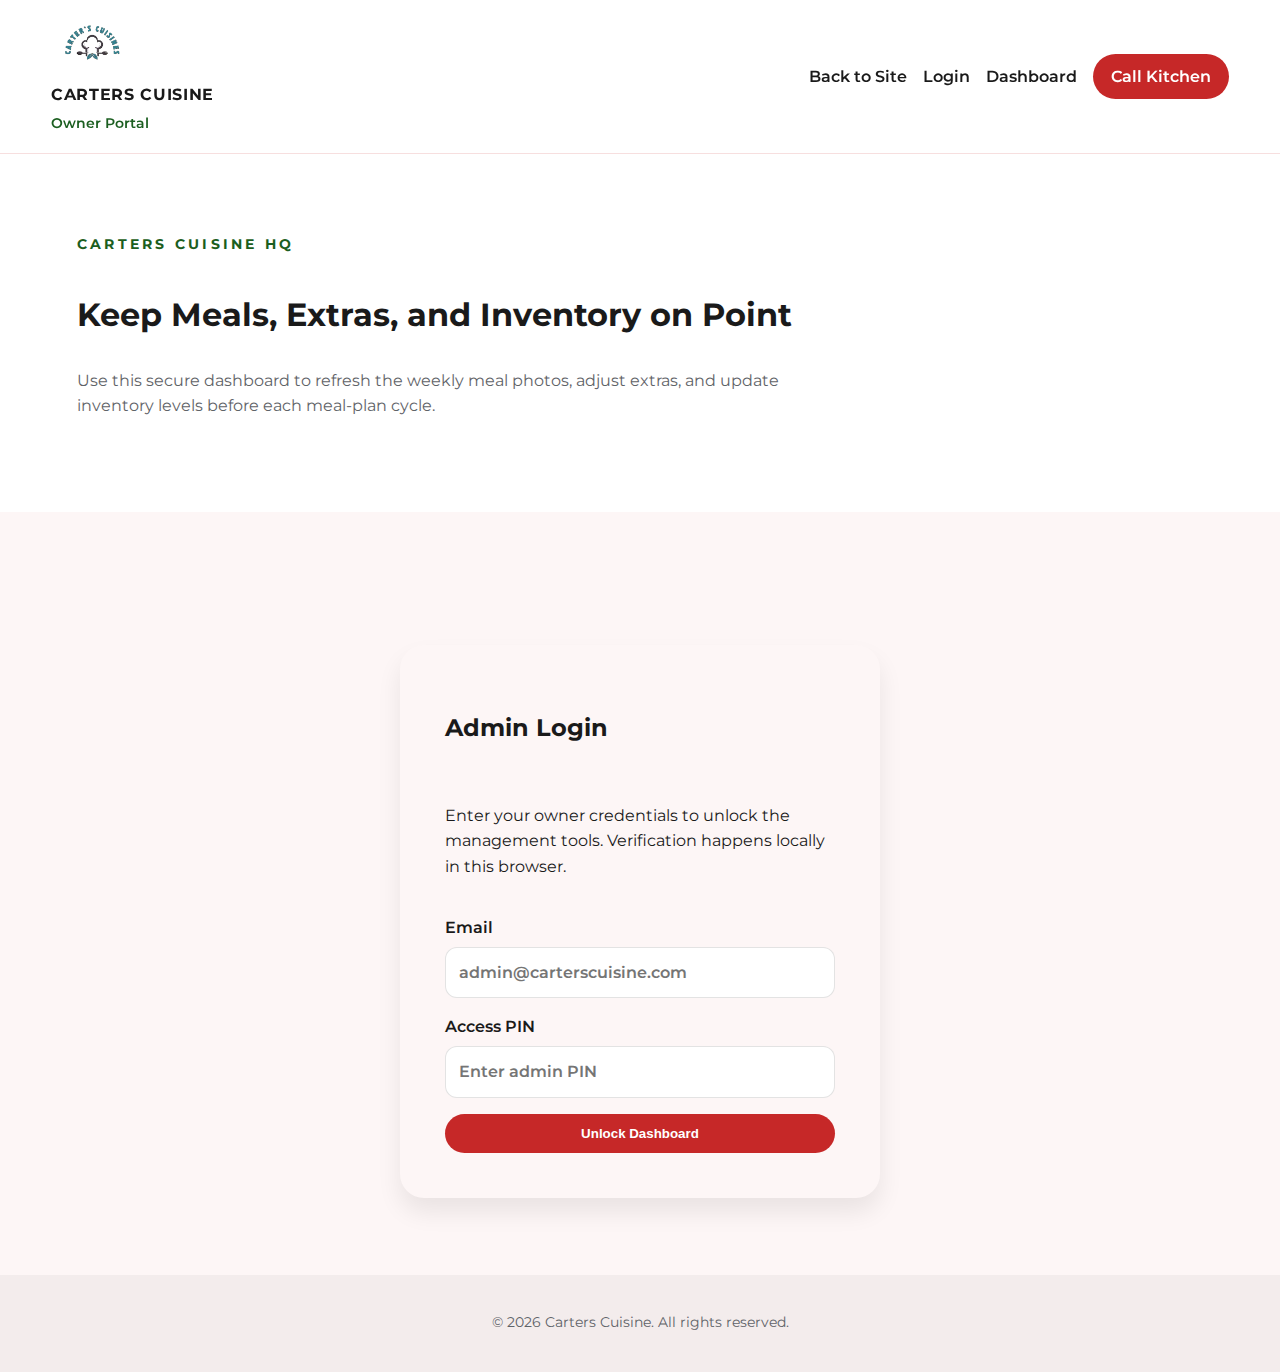
<file: owner.html>
<!DOCTYPE html>
<html lang="en">
<head>
  <meta charset="UTF-8" />
  <meta name="viewport" content="width=device-width, initial-scale=1.0" />
  <title>Carters Cuisine | Owner Portal</title>
  <link rel="preconnect" href="https://fonts.googleapis.com" />
  <link rel="preconnect" href="https://fonts.gstatic.com" crossorigin />
  <link href="https://fonts.googleapis.com/css2?family=Montserrat:wght@400;600;700&family=Source+Serif+4:wght@400;600&display=swap" rel="stylesheet" />
  <link rel="stylesheet" href="styles.css" />
</head>
<body class="owner-page">
  <header class="top-bar">
    <div class="brand">
      <img class="site-logo" src="logo.png" alt="Carters Cuisine logo" />
      <span class="brand-name">Carters Cuisine</span>
      <span class="tag">Owner Portal</span>
    </div>
    <nav class="main-nav" aria-label="Owner navigation">
      <a href="Carters.html#home">Back to Site</a>
      <a href="#owner-login">Login</a>
      <a href="#owner-dashboard">Dashboard</a>
      <a class="cta" href="tel:14734153871">Call Kitchen</a>
    </nav>
  </header>

  <main>
    <section class="owner-hero">
      <div class="section-heading">
        <span class="eyebrow">Carters Cuisine HQ</span>
        <h1>Keep Meals, Extras, and Inventory on Point</h1>
      </div>
      <p class="owner-hero-copy">Use this secure dashboard to refresh the weekly meal photos, adjust extras, and update inventory levels before each meal-plan cycle.</p>
    </section>

    <section id="owner-login" class="owner-login">
      <div class="login-card">
        <h2>Admin Login</h2>
        <p>Enter your owner credentials to unlock the management tools. Verification happens locally in this browser.</p>
        <form id="owner-login-form" class="owner-login-form" novalidate>
          <label class="field">
            <span>Email</span>
            <input type="email" id="owner-username" name="owner-username" placeholder="admin@carterscuisine.com" autocomplete="username" required />
          </label>
          <label class="field">
            <span>Access PIN</span>
            <input type="password" id="owner-password" name="owner-password" placeholder="Enter admin PIN" autocomplete="current-password" required />
          </label>
          <p id="owner-login-error" class="form-error" role="alert" hidden></p>
          <button type="submit" class="btn">Unlock Dashboard</button>
        </form>
      </div>
    </section>

    <section id="owner-dashboard" class="owner-dashboard" hidden>
      <div class="owner-dashboard-header">
        <div>
          <span class="eyebrow">Owner Dashboard</span>
          <h2>Manage Extras, Inventory, and Media</h2>
        </div>
        <button id="owner-logout" class="btn ghost" type="button">Log out</button>
      </div>
      <p class="owner-dashboard-copy">Update your add-ons, track stock levels, and note which photos are currently in rotation. Changes save automatically in this browser.</p>

      <section class="owner-panel menu-manager">
        <details class="owner-accordion" open>
          <summary>
            <div class="section-heading">
              <span class="eyebrow">Menu Manager</span>
              <h3>Edit the Main Menu</h3>
            </div>
            <p class="owner-accordion-subtitle">Adjust the dishes powering the public three to five-day lineup.</p>
          </summary>
          <div class="owner-panel-body">
            <p class="menu-manager-copy">Update dish names, descriptions, or macros. Saved changes sync instantly to the public menu, schedule, and order form.</p>
            <form id="meal-form" class="meal-form" novalidate>
              <input type="hidden" id="meal-id" name="meal-id" />
              <div class="meal-form-grid">
                <label class="field">
                  <span>Meal name</span>
                  <input type="text" id="meal-name" name="meal-name" placeholder="e.g. Island Veggie Nourish Bowl" required />
                </label>
                <label class="field">
                  <span>Day</span>
                  <select id="meal-day" name="meal-day" required>
                    <option value="" disabled selected>Select day</option>
                    <option value="Day 1">Day 1</option>
                    <option value="Day 2">Day 2</option>
                    <option value="Day 3">Day 3</option>
                    <option value="Day 4">Day 4</option>
                    <option value="Day 5">Day 5</option>
                  </select>
                </label>
                <label class="field">
                  <span>Calories</span>
                  <input type="number" id="meal-calories" name="meal-calories" min="0" step="10" placeholder="e.g. 640" required />
                </label>
                <label class="field">
                  <span>Protein (g)</span>
                  <input type="number" id="meal-protein" name="meal-protein" min="0" step="1" placeholder="e.g. 28" required />
                </label>
              </div>
              <label class="field">
                <span>Description</span>
                <textarea id="meal-description" name="meal-description" rows="3" placeholder="Add context guests will see on the site." required></textarea>
              </label>
              <label class="field">
                <span>Upload Image</span>
                <input type="file" id="meal-image-file" name="meal-image-file" accept="image/png,image/jpeg,image/webp" />
              </label>
              <label class="field">
                <span>Image URL (Optional)</span>
                <input type="url" id="meal-image" name="meal-image" placeholder="https://images..." />
              </label>
              <p class="form-hint">Upload a photo to store it locally in this browser, or paste an image URL if you prefer. Uploaded images are optimized before saving.</p>
              <div id="meal-image-preview" class="meal-image-preview" hidden>
                <img id="meal-image-preview-img" alt="Meal image preview" />
                <p id="meal-image-preview-note" class="form-hint"></p>
              </div>
              <p id="meal-form-status" class="form-hint">Save to add a new meal or update one you're editing.</p>
              <div class="meal-form-actions">
                <button type="submit" class="btn">Save Meal</button>
                <button type="button" id="meal-cancel-edit" class="btn ghost" hidden>Cancel Edit</button>
              </div>
            </form>
            <ul id="meal-list" class="meal-list" aria-live="polite"></ul>
            <div class="meal-reset-row">
              <button id="meal-reset" type="button" class="btn ghost">Restore default lineup</button>
            </div>
          </div>
        </details>
      </section>

      <section class="owner-panel extras-manager">
        <details class="owner-accordion" open>
          <summary>
            <div class="section-heading">
              <span class="eyebrow">Extras Manager</span>
              <h3>Update Sides & Boosters Anytime</h3>
            </div>
            <p class="owner-accordion-subtitle">Keep add-ons in sync with the order form.</p>
          </summary>
          <div class="owner-panel-body">
            <p class="extras-copy">Add juices, sauces, and premium upgrades here. They appear instantly on the public order form.</p>
            <form id="extra-form" class="extra-form">
              <label class="field">
                <span>Extra name</span>
                <input type="text" id="extra-name" name="extra-name" placeholder="e.g. Ginger & Turmeric Shot" required />
              </label>
              <label class="field">
                <span>Price (optional)</span>
                <input type="number" id="extra-price" name="extra-price" min="0" step="0.01" placeholder="e.g. 6" />
              </label>
              <button type="submit" class="btn">Add Extra</button>
            </form>
            <ul id="extras-list" class="extras-list" aria-live="polite"></ul>
          </div>
        </details>
      </section>

      <section class="owner-panel inventory">
        <details class="owner-accordion" open>
          <summary>
            <div class="section-heading">
              <span class="eyebrow">Inventory Snapshot</span>
              <h3>Monitor Stock at a Glance</h3>
            </div>
            <p class="owner-accordion-subtitle">Update quantities after each shopping run.</p>
          </summary>
          <div class="owner-panel-body">
            <p class="inventory-copy">Track proteins, produce, and pantry items in real time. Update counts after shopping or prep so you always know what to restock.</p>

            <form id="inventory-form" class="inventory-form">
              <label class="field">
                <span>Item</span>
                <input type="text" id="inventory-item" name="inventory-item" placeholder="e.g. Fresh Snapper" required />
              </label>
              <label class="field">
                <span>On hand</span>
                <input type="number" id="inventory-qty" name="inventory-qty" min="0" step="1" placeholder="e.g. 10" required />
              </label>
              <label class="field">
                <span>Unit</span>
                <input type="text" id="inventory-unit" name="inventory-unit" placeholder="lbs / trays / bottles" required />
              </label>
              <label class="field">
                <span>Reorder point</span>
                <input type="number" id="inventory-reorder" name="inventory-reorder" min="0" step="1" placeholder="e.g. 4" required />
              </label>
              <button type="submit" class="btn">Add Item</button>
              <button id="inventory-reset" type="button" class="btn ghost">Reset to Defaults</button>
            </form>

            <div class="inventory-table-wrapper">
              <table class="inventory-table">
                <thead>
                  <tr>
                    <th scope="col">Item</th>
                    <th scope="col">On Hand</th>
                    <th scope="col">Unit</th>
                    <th scope="col">Reorder Point</th>
                    <th scope="col">Status</th>
                    <th scope="col" class="actions">Adjust</th>
                  </tr>
                </thead>
                <tbody id="inventory-body"></tbody>
              </table>
            </div>
          </div>
        </details>
      </section>

      <section class="owner-panel survey-settings">
        <details class="owner-accordion" open>
          <summary>
            <div class="section-heading">
              <span class="eyebrow">Survey Responses</span>
              <h3>Where Should Survey Submissions Go?</h3>
            </div>
            <p class="owner-accordion-subtitle">Keep survey exports landing in the right inbox.</p>
          </summary>
          <div class="owner-panel-body">
            <p class="survey-settings-copy">Choose the email inbox that should receive completed survey exports or alerts. We'll surface this address when you hook the form into your collection tool.</p>
            <form id="survey-email-form" class="survey-email-form">
              <label class="field">
                <span>Survey destination email</span>
                <input type="email" id="survey-email" name="survey-email" placeholder="e.g. surveys@carterscuisine.com" required />
              </label>
              <div class="survey-email-actions">
                <button type="submit" class="btn">Save Email</button>
                <button id="survey-email-clear" type="button" class="btn ghost">Clear</button>
              </div>
              <p id="survey-email-status" class="form-hint" role="status" hidden></p>
            </form>
          </div>
        </details>
      </section>

      <section class="owner-panel integration-payment">
        <details class="owner-accordion" open>
          <summary>
            <div class="section-heading">
              <span class="eyebrow">Payment</span>
              <h3>Future Online Payment</h3>
            </div>
            <p class="owner-accordion-subtitle">Cash or card on handoff is live right now.</p>
          </summary>
          <div class="owner-panel-body">
            <p class="integration-copy">Online payment is not live yet. Save future pay details here if you want them ready for later.</p>
            <form id="integration-payment-form" class="integration-settings-form" novalidate>
              <label class="field">
                <span>Future pay client ID</span>
                <input type="text" id="pay-client-id" name="pay-client-id" placeholder="Live or sandbox client ID" />
              </label>
              <p class="form-hint integration-note">Save this only if you plan to turn online payment on later.</p>
              <label class="field">
                <span>Future pay link</span>
                <input type="url" id="pay-checkout-link" name="pay-checkout-link" placeholder="https://www.pay.com/checkout..." />
              </label>
              <p class="form-hint integration-note">This is for later use only. The public site currently says cash or card on delivery or pickup.</p>
              <div class="integration-actions">
                <button type="submit" class="btn">Save Settings</button>
                <button type="button" id="integration-payment-clear" class="btn ghost">Clear</button>
              </div>
              <p id="integration-payment-status" class="form-hint" role="status" hidden></p>
            </form>
          </div>
        </details>
      </section>

      <section class="owner-panel integration-social">
        <details class="owner-accordion" open>
          <summary>
            <div class="section-heading">
              <span class="eyebrow">Social Feed</span>
              <h3>Sync Instagram Updates</h3>
            </div>
            <p class="owner-accordion-subtitle">Control the handle and access token powering the homepage feed.</p>
          </summary>
          <div class="owner-panel-body">
            <p class="integration-copy">Set the Instagram username visitors should see and include a long-lived Basic Display token if you want the latest posts to appear automatically.</p>
            <form id="integration-social-form" class="integration-settings-form" novalidate>
              <label class="field">
                <span>Instagram username</span>
                <input type="text" id="instagram-username" name="instagram-username" placeholder="carterscuisinegrenada" />
              </label>
              <p class="form-hint integration-note">We'll trim the @ symbol if you include it.</p>
              <label class="field">
                <span>Instagram access token</span>
                <textarea id="instagram-token" name="instagram-token" rows="3" placeholder="Paste the long-lived access token from Meta's developer dashboard"></textarea>
              </label>
              <div class="integration-actions">
                <button type="submit" class="btn">Save Social Settings</button>
                <button type="button" id="integration-social-clear" class="btn ghost">Use Default Handle</button>
              </div>
              <p id="integration-social-status" class="form-hint" role="status" hidden></p>
            </form>
          </div>
        </details>
      </section>

      <section class="owner-panel testimonial-inbox">
        <details class="owner-accordion" open>
          <summary>
            <div class="section-heading">
              <span class="eyebrow">Testimonials Inbox</span>
              <h3>Review Customer Feedback</h3>
            </div>
            <p class="owner-accordion-subtitle">Every testimonial submission saves here and can be emailed to the owner inbox.</p>
          </summary>
          <div class="owner-panel-body">
            <p class="testimonial-inbox-copy">Keep a record of the newest testimonials, forward them to the owner email, or clear the list after archiving.</p>
            <ul id="testimonial-inbox-list" class="testimonial-inbox-list"></ul>
            <div class="testimonial-inbox-actions">
              <button id="testimonial-email-owner" type="button" class="btn">Email to Owner</button>
              <button id="testimonial-inbox-clear" type="button" class="btn ghost">Clear Inbox</button>
            </div>
            <p id="testimonial-inbox-status" class="form-hint" role="status" hidden></p>
          </div>
        </details>
      </section>

      <div class="owner-footer-note" aria-label="Menu photos note">
        <p class="owner-footer-note-label">Menu Photos</p>
        <p class="owner-footer-note-copy">Upload meal photos directly in the Menu Manager above. Uploaded images are stored locally in this browser, while the hidden <code>owner-media-bank</code> inside <code>Carters.html</code> now acts only as a fallback for default images.</p>
      </div>
    </section>
  </main>

  <footer class="footer">
    <p>© <span id="year"></span> Carters Cuisine. All rights reserved.</p>
  </footer>

  <script src="app.js" defer></script>
</body>
</html>
</file>
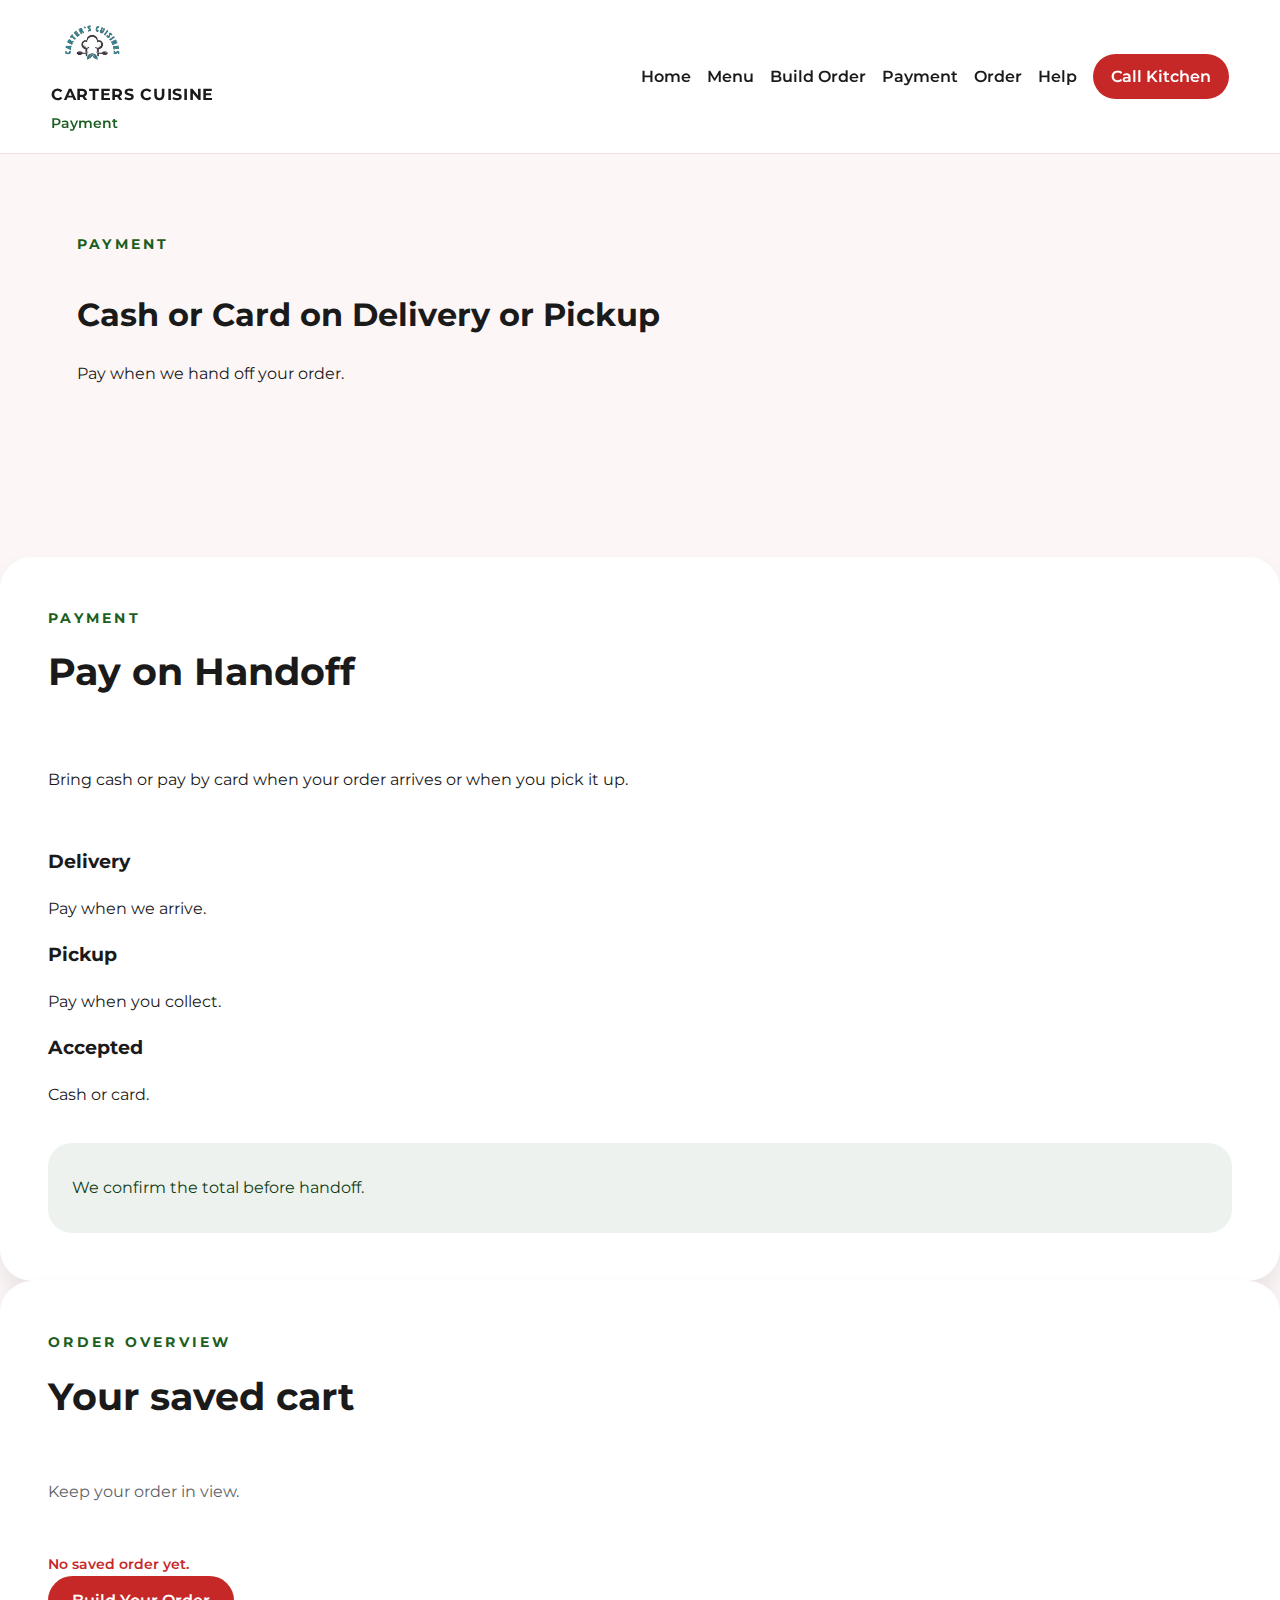
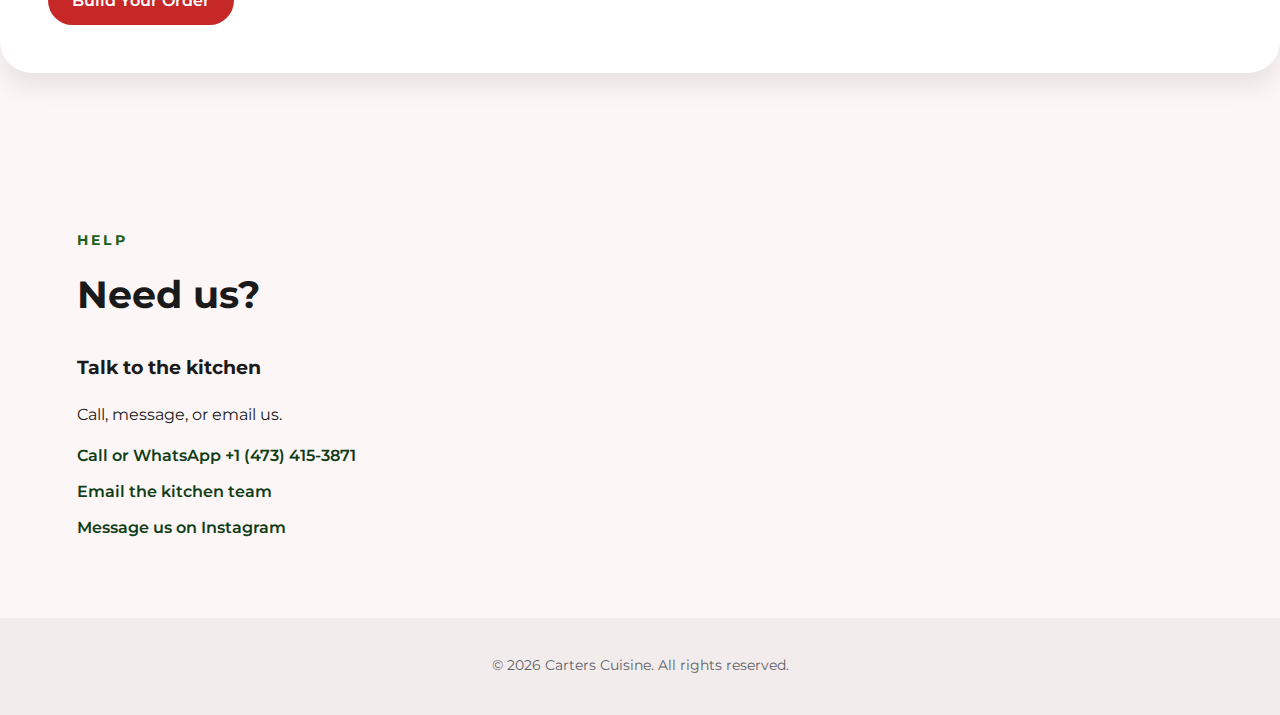
<file: payment.html>
<!DOCTYPE html>
<html lang="en">
<head>
  <meta charset="UTF-8" />
  <meta name="viewport" content="width=device-width, initial-scale=1.0" />
  <title>Carters Cuisine | Payment</title>
  <link rel="preconnect" href="https://fonts.googleapis.com" />
  <link rel="preconnect" href="https://fonts.gstatic.com" crossorigin />
  <link href="https://fonts.googleapis.com/css2?family=Montserrat:wght@400;600;700&family=Source+Serif+4:wght@400;600&display=swap" rel="stylesheet" />
  <link rel="stylesheet" href="styles.css" />
</head>
<body class="payment-page checkout-page" data-page="payment">
  <header class="top-bar">
    <div class="brand">
      <img class="site-logo" src="logo.png" alt="Carters Cuisine logo" />
      <span class="brand-name">Carters Cuisine</span>
      <span class="tag">Payment</span>
    </div>
    <nav class="main-nav" aria-label="Payment navigation">
      <a href="Carters.html#home">Home</a>
      <a href="Carters.html#menu">Menu</a>
      <a href="Carters.html#order">Build Order</a>
      <a href="#payment-info">Payment</a>
      <a href="#order-review">Order</a>
      <a href="#support">Help</a>
      <a class="cta" href="tel:14734153871">Call Kitchen</a>
    </nav>
  </header>

  <main class="checkout-main">
    <section class="checkout-hero" id="payment-top">
      <div class="checkout-hero-copy">
        <span class="eyebrow">Payment</span>
        <h1>Cash or Card on Delivery or Pickup</h1>
        <p>Pay when we hand off your order.</p>
      </div>
    </section>

    <div class="checkout-layout">
      <section class="payment-portal checkout-payment-card" id="payment-info">
        <div class="section-heading">
          <span class="eyebrow">Payment</span>
          <h2>Pay on Handoff</h2>
        </div>
        <p class="payment-copy">Bring cash or pay by card when your order arrives or when you pick it up.</p>
        <div class="payment-method-list">
          <article class="payment-method-item">
            <h3>Delivery</h3>
            <p>Pay when we arrive.</p>
          </article>
          <article class="payment-method-item">
            <h3>Pickup</h3>
            <p>Pay when you collect.</p>
          </article>
          <article class="payment-method-item">
            <h3>Accepted</h3>
            <p>Cash or card.</p>
          </article>
        </div>
        <div class="pay-help checkout-help-card">
          <p>We confirm the total before handoff.</p>
        </div>
      </section>

      <aside class="order-review checkout-summary-panel checkout-overview-sidebar" id="order-review">
        <div class="section-heading">
          <span class="eyebrow">Order overview</span>
          <h2>Your saved cart</h2>
        </div>
        <p class="order-review-copy">Keep your order in view.</p>
        <div id="order-review-content" class="order-review-content" aria-live="polite"></div>
        <div id="order-review-empty" class="checkout-empty-state" hidden>
          <p class="form-hint error" role="alert">No saved order yet.</p>
          <a class="btn" href="Carters.html#order">Build Your Order</a>
        </div>
      </aside>
    </div>

    <section class="checkout-support" id="support">
      <div class="section-heading">
        <span class="eyebrow">Help</span>
        <h2>Need us?</h2>
      </div>
      <div class="checkout-support-grid">
        <article class="checkout-support-card">
          <h3>Talk to the kitchen</h3>
          <p>Call, message, or email us.</p>
          <ul class="contact-list">
            <li><a href="tel:14734153871">Call or WhatsApp +1 (473) 415-3871</a></li>
            <li><a id="contact-email-link" href="mailto:carterscuisinegrenada@gmail.com">Email the kitchen team</a></li>
            <li><a href="https://www.instagram.com/carterscuisinegrenada/" target="_blank" rel="noopener">Message us on Instagram</a></li>
          </ul>
        </article>
      </div>
    </section>
  </main>

  <footer class="footer">
    <p>© <span id="year"></span> Carters Cuisine. All rights reserved.</p>
  </footer>

  <script src="app.js" defer></script>
</body>
</html>
</file>
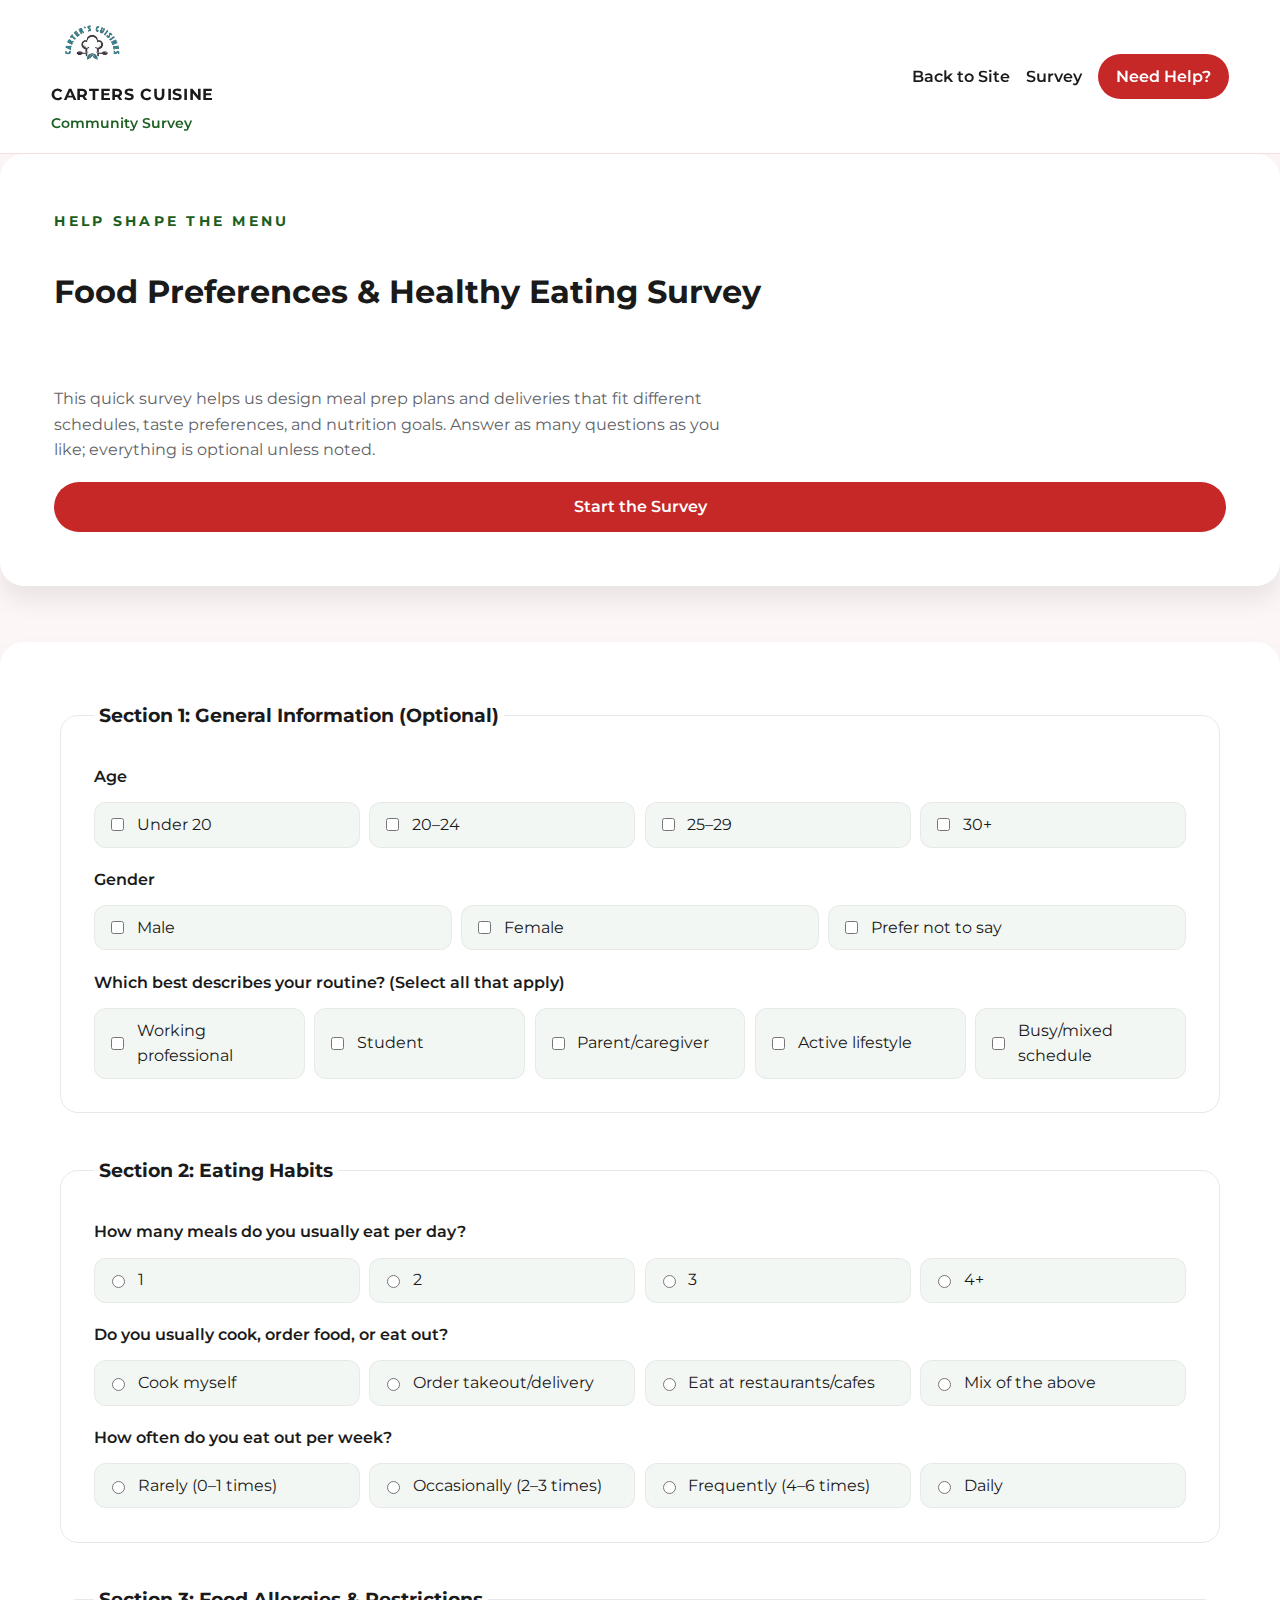
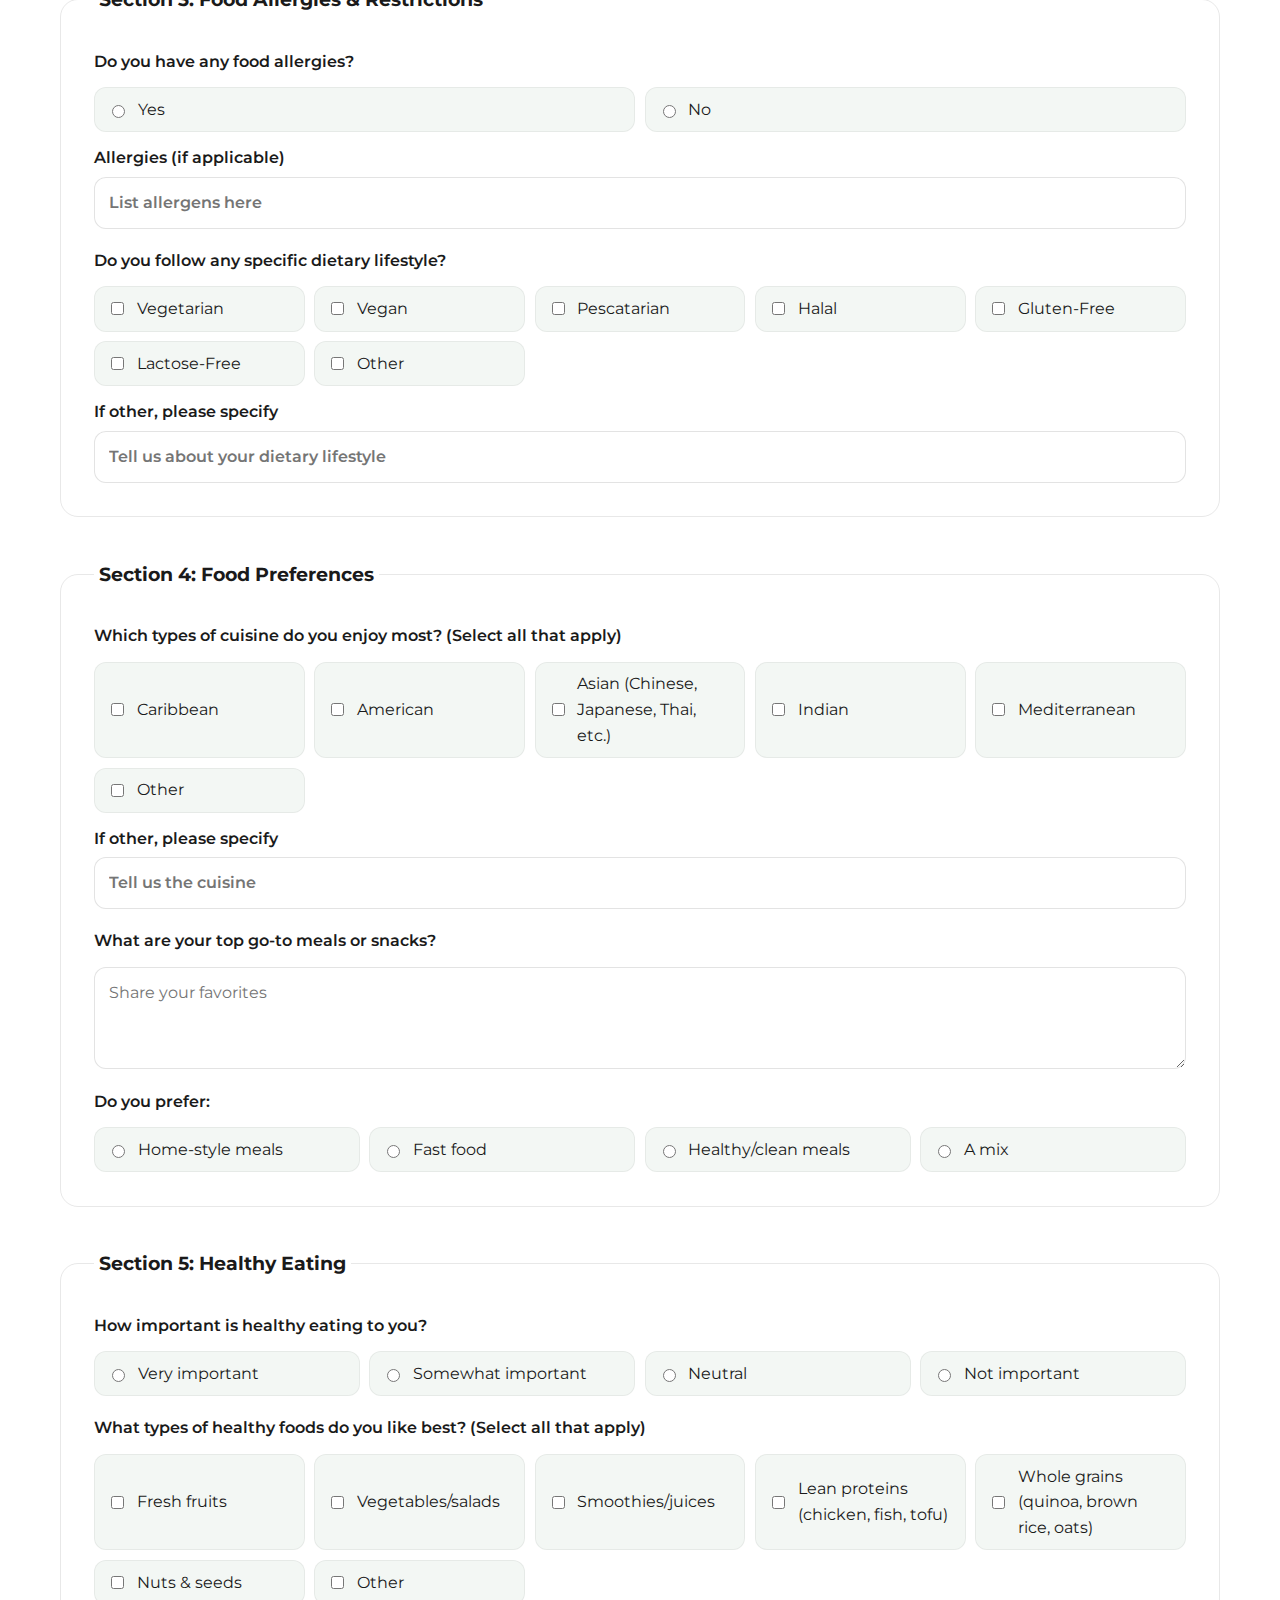
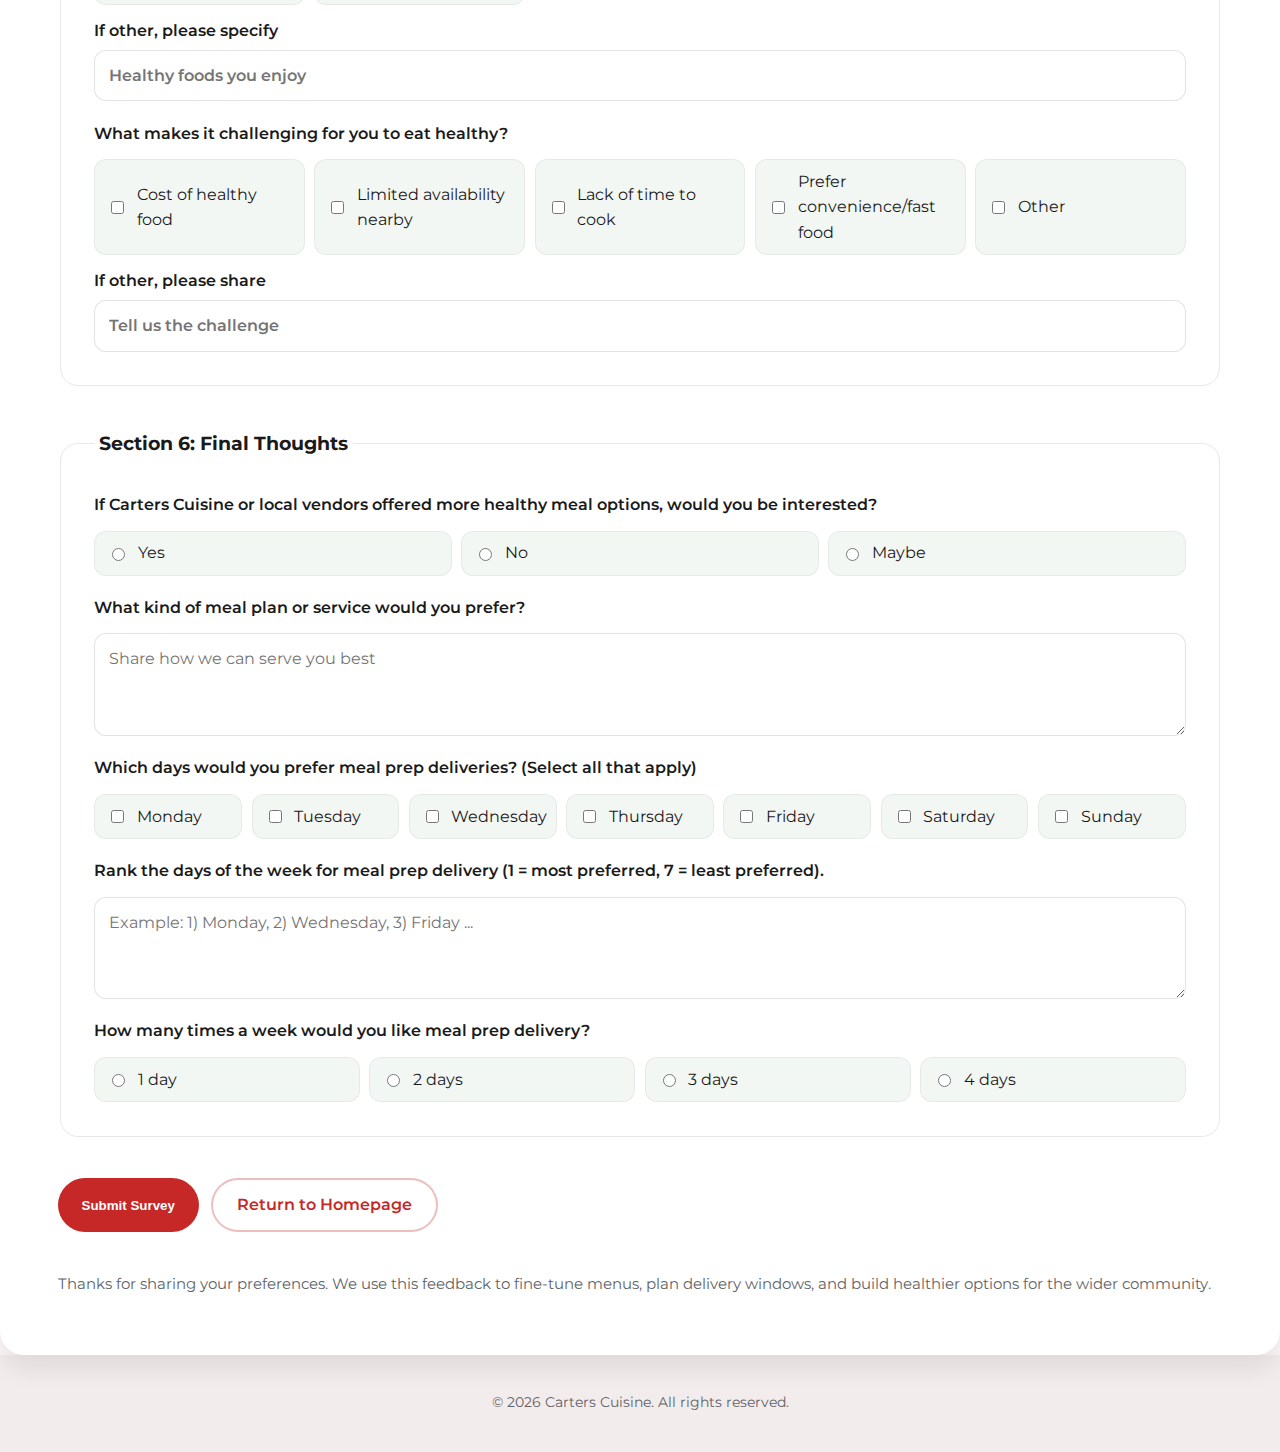
<file: survey.html>
<!DOCTYPE html>
<html lang="en">
<head>
  <meta charset="UTF-8" />
  <meta name="viewport" content="width=device-width, initial-scale=1.0" />
  <title>Carters Cuisine | Community Food Survey</title>
  <link rel="preconnect" href="https://fonts.googleapis.com" />
  <link rel="preconnect" href="https://fonts.gstatic.com" crossorigin />
  <link href="https://fonts.googleapis.com/css2?family=Montserrat:wght@400;600;700&family=Source+Serif+4:wght@400;600&display=swap" rel="stylesheet" />
  <link rel="stylesheet" href="styles.css" />
</head>
<body class="survey-page">
  <header class="top-bar">
    <div class="brand">
      <img class="site-logo" src="logo.png" alt="Carters Cuisine logo" />
      <span class="brand-name">Carters Cuisine</span>
      <span class="tag">Community Survey</span>
    </div>
    <nav class="main-nav" aria-label="Survey navigation">
      <a href="Carters.html">Back to Site</a>
      <a href="#survey">Survey</a>
      <a class="cta" href="tel:14734153871">Need Help?</a>
    </nav>
  </header>

  <main>
    <section class="survey-hero" id="survey-top">
      <div class="section-heading">
        <span class="eyebrow">Help Shape the Menu</span>
        <h1>Food Preferences & Healthy Eating Survey</h1>
      </div>
      <p class="survey-intro">This quick survey helps us design meal prep plans and deliveries that fit different schedules, taste preferences, and nutrition goals. Answer as many questions as you like; everything is optional unless noted.</p>
      <a class="btn" href="#survey">Start the Survey</a>
    </section>

    <section id="survey" class="survey">
      <form class="survey-form">
        <fieldset>
          <legend>Section 1: General Information (Optional)</legend>
          <div class="survey-group">
            <span class="survey-label">Age</span>
            <div class="option-grid">
              <label><input type="checkbox" name="age" value="under-20" /> Under 20</label>
              <label><input type="checkbox" name="age" value="20-24" /> 20–24</label>
              <label><input type="checkbox" name="age" value="25-29" /> 25–29</label>
              <label><input type="checkbox" name="age" value="30-plus" /> 30+</label>
            </div>
          </div>
          <div class="survey-group">
            <span class="survey-label">Gender</span>
            <div class="option-grid">
              <label><input type="checkbox" name="gender" value="male" /> Male</label>
              <label><input type="checkbox" name="gender" value="female" /> Female</label>
              <label><input type="checkbox" name="gender" value="prefer-not" /> Prefer not to say</label>
            </div>
          </div>
          <div class="survey-group">
            <span class="survey-label">Which best describes your routine? (Select all that apply)</span>
            <div class="option-grid">
              <label><input type="checkbox" name="routine" value="working" /> Working professional</label>
              <label><input type="checkbox" name="routine" value="student" /> Student</label>
              <label><input type="checkbox" name="routine" value="parent" /> Parent/caregiver</label>
              <label><input type="checkbox" name="routine" value="active" /> Active lifestyle</label>
              <label><input type="checkbox" name="routine" value="mixed" /> Busy/mixed schedule</label>
            </div>
          </div>
        </fieldset>

        <fieldset>
          <legend>Section 2: Eating Habits</legend>
          <div class="survey-group">
            <label class="survey-label">How many meals do you usually eat per day?</label>
            <div class="option-grid">
              <label><input type="radio" name="meals-per-day" value="1" /> 1</label>
              <label><input type="radio" name="meals-per-day" value="2" /> 2</label>
              <label><input type="radio" name="meals-per-day" value="3" /> 3</label>
              <label><input type="radio" name="meals-per-day" value="4-plus" /> 4+</label>
            </div>
          </div>
          <div class="survey-group">
            <label class="survey-label">Do you usually cook, order food, or eat out?</label>
            <div class="option-grid">
              <label><input type="radio" name="primary-source" value="cook" /> Cook myself</label>
              <label><input type="radio" name="primary-source" value="order" /> Order takeout/delivery</label>
              <label><input type="radio" name="primary-source" value="eat-out" /> Eat at restaurants/cafes</label>
              <label><input type="radio" name="primary-source" value="mix" /> Mix of the above</label>
            </div>
          </div>
          <div class="survey-group">
            <label class="survey-label">How often do you eat out per week?</label>
            <div class="option-grid">
              <label><input type="radio" name="eat-out" value="rarely" /> Rarely (0–1 times)</label>
              <label><input type="radio" name="eat-out" value="occasionally" /> Occasionally (2–3 times)</label>
              <label><input type="radio" name="eat-out" value="frequently" /> Frequently (4–6 times)</label>
              <label><input type="radio" name="eat-out" value="daily" /> Daily</label>
            </div>
          </div>
        </fieldset>

        <fieldset>
          <legend>Section 3: Food Allergies & Restrictions</legend>
          <div class="survey-group">
            <label class="survey-label">Do you have any food allergies?</label>
            <div class="option-grid">
              <label><input type="radio" name="allergies" value="yes" /> Yes</label>
              <label><input type="radio" name="allergies" value="no" /> No</label>
            </div>
            <label class="field">
              <span>Allergies (if applicable)</span>
              <input type="text" name="allergies-list" placeholder="List allergens here" />
            </label>
          </div>
          <div class="survey-group">
            <span class="survey-label">Do you follow any specific dietary lifestyle?</span>
            <div class="option-grid">
              <label><input type="checkbox" name="diet" value="vegetarian" /> Vegetarian</label>
              <label><input type="checkbox" name="diet" value="vegan" /> Vegan</label>
              <label><input type="checkbox" name="diet" value="pescatarian" /> Pescatarian</label>
              <label><input type="checkbox" name="diet" value="halal" /> Halal</label>
              <label><input type="checkbox" name="diet" value="gluten-free" /> Gluten-Free</label>
              <label><input type="checkbox" name="diet" value="lactose-free" /> Lactose-Free</label>
              <label><input type="checkbox" name="diet" value="other" /> Other</label>
            </div>
            <label class="field">
              <span>If other, please specify</span>
              <input type="text" name="diet-other" placeholder="Tell us about your dietary lifestyle" />
            </label>
          </div>
        </fieldset>

        <fieldset>
          <legend>Section 4: Food Preferences</legend>
          <div class="survey-group">
            <span class="survey-label">Which types of cuisine do you enjoy most? (Select all that apply)</span>
            <div class="option-grid">
              <label><input type="checkbox" name="cuisine" value="caribbean" /> Caribbean</label>
              <label><input type="checkbox" name="cuisine" value="american" /> American</label>
              <label><input type="checkbox" name="cuisine" value="asian" /> Asian (Chinese, Japanese, Thai, etc.)</label>
              <label><input type="checkbox" name="cuisine" value="indian" /> Indian</label>
              <label><input type="checkbox" name="cuisine" value="mediterranean" /> Mediterranean</label>
              <label><input type="checkbox" name="cuisine" value="other" /> Other</label>
            </div>
            <label class="field">
              <span>If other, please specify</span>
              <input type="text" name="cuisine-other" placeholder="Tell us the cuisine" />
            </label>
          </div>
          <div class="survey-group">
            <label class="survey-label" for="go-to-meals">What are your top go-to meals or snacks?</label>
            <textarea id="go-to-meals" name="go-to-meals" rows="3" placeholder="Share your favorites"></textarea>
          </div>
          <div class="survey-group">
            <span class="survey-label">Do you prefer:</span>
            <div class="option-grid">
              <label><input type="radio" name="meal-style" value="home-style" /> Home-style meals</label>
              <label><input type="radio" name="meal-style" value="fast-food" /> Fast food</label>
              <label><input type="radio" name="meal-style" value="healthy" /> Healthy/clean meals</label>
              <label><input type="radio" name="meal-style" value="mix" /> A mix</label>
            </div>
          </div>
        </fieldset>

        <fieldset>
          <legend>Section 5: Healthy Eating</legend>
          <div class="survey-group">
            <span class="survey-label">How important is healthy eating to you?</span>
            <div class="option-grid">
              <label><input type="radio" name="healthy-importance" value="very" /> Very important</label>
              <label><input type="radio" name="healthy-importance" value="somewhat" /> Somewhat important</label>
              <label><input type="radio" name="healthy-importance" value="neutral" /> Neutral</label>
              <label><input type="radio" name="healthy-importance" value="not" /> Not important</label>
            </div>
          </div>
          <div class="survey-group">
            <span class="survey-label">What types of healthy foods do you like best? (Select all that apply)</span>
            <div class="option-grid">
              <label><input type="checkbox" name="healthy-foods" value="fruits" /> Fresh fruits</label>
              <label><input type="checkbox" name="healthy-foods" value="vegetables" /> Vegetables/salads</label>
              <label><input type="checkbox" name="healthy-foods" value="smoothies" /> Smoothies/juices</label>
              <label><input type="checkbox" name="healthy-foods" value="lean-proteins" /> Lean proteins (chicken, fish, tofu)</label>
              <label><input type="checkbox" name="healthy-foods" value="whole-grains" /> Whole grains (quinoa, brown rice, oats)</label>
              <label><input type="checkbox" name="healthy-foods" value="nuts-seeds" /> Nuts & seeds</label>
              <label><input type="checkbox" name="healthy-foods" value="other" /> Other</label>
            </div>
            <label class="field">
              <span>If other, please specify</span>
              <input type="text" name="healthy-foods-other" placeholder="Healthy foods you enjoy" />
            </label>
          </div>
          <div class="survey-group">
            <span class="survey-label">What makes it challenging for you to eat healthy?</span>
            <div class="option-grid">
              <label><input type="checkbox" name="healthy-challenges" value="cost" /> Cost of healthy food</label>
              <label><input type="checkbox" name="healthy-challenges" value="availability" /> Limited availability nearby</label>
              <label><input type="checkbox" name="healthy-challenges" value="time" /> Lack of time to cook</label>
              <label><input type="checkbox" name="healthy-challenges" value="convenience" /> Prefer convenience/fast food</label>
              <label><input type="checkbox" name="healthy-challenges" value="other" /> Other</label>
            </div>
            <label class="field">
              <span>If other, please share</span>
              <input type="text" name="healthy-challenges-other" placeholder="Tell us the challenge" />
            </label>
          </div>
        </fieldset>

        <fieldset>
          <legend>Section 6: Final Thoughts</legend>
          <div class="survey-group">
            <label class="survey-label">If Carters Cuisine or local vendors offered more healthy meal options, would you be interested?</label>
            <div class="option-grid">
              <label><input type="radio" name="interest" value="yes" /> Yes</label>
              <label><input type="radio" name="interest" value="no" /> No</label>
              <label><input type="radio" name="interest" value="maybe" /> Maybe</label>
            </div>
          </div>
          <div class="survey-group">
            <label class="survey-label" for="meal-plan-preference">What kind of meal plan or service would you prefer?</label>
            <textarea id="meal-plan-preference" name="meal-plan-preference" rows="3" placeholder="Share how we can serve you best"></textarea>
          </div>

          <div class="survey-group">
            <span class="survey-label">Which days would you prefer meal prep deliveries? (Select all that apply)</span>
            <div class="option-grid option-grid--days">
              <label><input type="checkbox" name="preferred-days" value="monday" /> Monday</label>
              <label><input type="checkbox" name="preferred-days" value="tuesday" /> Tuesday</label>
              <label><input type="checkbox" name="preferred-days" value="wednesday" /> Wednesday</label>
              <label><input type="checkbox" name="preferred-days" value="thursday" /> Thursday</label>
              <label><input type="checkbox" name="preferred-days" value="friday" /> Friday</label>
              <label><input type="checkbox" name="preferred-days" value="saturday" /> Saturday</label>
              <label><input type="checkbox" name="preferred-days" value="sunday" /> Sunday</label>
            </div>
          </div>

          <div class="survey-group">
            <label class="survey-label" for="day-ranking">Rank the days of the week for meal prep delivery (1 = most preferred, 7 = least preferred).</label>
            <textarea id="day-ranking" name="day-ranking" rows="3" placeholder="Example: 1) Monday, 2) Wednesday, 3) Friday ..."></textarea>
          </div>

          <div class="survey-group">
            <label class="survey-label">How many times a week would you like meal prep delivery?</label>
            <div class="option-grid">
              <label><input type="radio" name="delivery-frequency" value="1" /> 1 day</label>
              <label><input type="radio" name="delivery-frequency" value="2" /> 2 days</label>
              <label><input type="radio" name="delivery-frequency" value="3" /> 3 days</label>
              <label><input type="radio" name="delivery-frequency" value="4" /> 4 days</label>
            </div>
          </div>
        </fieldset>

        <div class="survey-actions">
          <button type="submit" class="btn">Submit Survey</button>
          <a class="btn ghost" href="Carters.html">Return to Homepage</a>
        </div>
        <p class="survey-footnote">Thanks for sharing your preferences. We use this feedback to fine-tune menus, plan delivery windows, and build healthier options for the wider community.</p>
      </form>
    </section>
  </main>

  <footer class="footer">
    <p>© <span id="year"></span> Carters Cuisine. All rights reserved.</p>
  </footer>

  <script src="app.js" defer></script>
</body>
</html>
</file>
<file: styles.css>
:root {
  --red: #c62828;
  --green: #1b5e20;
  --deep-green: #0f3d17;
  --white: #ffffff;
  --off-white: #fdf6f6;
  --gray: #5f6368;
  --dark: #1a1a1a;
  --shadow: 0 14px 24px rgba(0, 0, 0, 0.08);
  --shadow-soft: 0 12px 26px rgba(0, 0, 0, 0.06);
  --radius-lg: 24px;
  --radius-md: 18px;
  --radius-xl: 32px;
}

* {
  box-sizing: border-box;
}

body {
  margin: 0;
  font-family: "Montserrat", sans-serif;
  color: var(--dark);
  background: var(--off-white);
  line-height: 1.6;
}

body.landing-page {
  color: var(--white);
  background: var(--dark);
  overflow-x: hidden;
}

.landing-collage {
  position: fixed;
  inset: 0;
  display: grid;
  grid-template-columns: repeat(3, minmax(0, 1fr));
  grid-template-rows: repeat(3, minmax(0, 1fr));
  gap: clamp(1.2rem, 4vw, 2.4rem);
  padding: clamp(2.5rem, 8vw, 6rem);
  opacity: 0.28;
  z-index: -2;
}

.landing-collage img {
  width: 100%;
  height: 100%;
  object-fit: cover;
  border-radius: var(--radius-lg);
  box-shadow: var(--shadow);
  filter: saturate(1.15);
}

.landing-collage img:nth-child(1) {
  grid-column: 1 / span 2;
  grid-row: 1 / span 2;
}

.landing-collage img:nth-child(2) {
  grid-column: 3 / span 1;
  grid-row: 1 / span 1;
}

.landing-collage img:nth-child(3) {
  grid-column: 2 / span 1;
  grid-row: 3 / span 1;
}

.landing-collage img:nth-child(4) {
  grid-column: 3 / span 1;
  grid-row: 2 / span 2;
}

.landing-collage img:nth-child(5) {
  grid-column: 1 / span 1;
  grid-row: 3 / span 1;
}

.landing-collage img:nth-child(6) {
  grid-column: 2 / span 1;
  grid-row: 1 / span 1;
}

.landing-overlay {
  position: fixed;
  inset: 0;
  background: rgba(14, 14, 14, 0.65);
  backdrop-filter: blur(6px);
  z-index: -1;
}

.landing-hero {
  min-height: 100vh;
  display: flex;
  align-items: center;
  justify-content: center;
  padding: clamp(3rem, 10vw, 6rem);
  text-align: center;
}

.landing-content {
  max-width: 560px;
  display: grid;
  gap: 1.25rem;
  background: rgba(10, 10, 10, 0.55);
  padding: clamp(2.4rem, 6vw, 3.4rem);
  border-radius: var(--radius-lg);
  box-shadow: var(--shadow);
}

.landing-content h1 {
  font-family: "Source Serif 4", serif;
  font-size: clamp(3rem, 7vw, 4.8rem);
  margin: 0;
  letter-spacing: 0.04em;
  text-transform: uppercase;
  text-shadow: 0 18px 38px rgba(0, 0, 0, 0.35);
}

.landing-intro {
  margin: 0;
  color: rgba(255, 255, 255, 0.82);
  font-size: clamp(1.1rem, 2.5vw, 1.3rem);
}

.landing-actions {
  display: inline-flex;
  flex-wrap: wrap;
  gap: 0.75rem;
  justify-content: center;
}

.landing-actions .btn {
  min-width: 180px;
}

.landing-actions .btn.ghost {
  background: transparent;
  color: var(--white);
  border-color: rgba(255, 255, 255, 0.6);
}

.landing-actions .btn.ghost:hover {
  background: rgba(255, 255, 255, 0.12);
  color: var(--white);
  box-shadow: none;
}

.landing-footer {
  background: transparent;
  color: rgba(255, 255, 255, 0.7);
}

a {
  color: inherit;
  text-decoration: none;
}

a:hover,
a:focus {
  color: var(--red);
}

img {
  max-width: 100%;
  display: block;
  border-radius: var(--radius-md);
}

.top-bar {
  position: sticky;
  top: 0;
  z-index: 10;
  display: flex;
  align-items: center;
  justify-content: space-between;
  padding: 18px clamp(1.5rem, 4vw, 4rem);
  background: rgba(255, 255, 255, 0.95);
  backdrop-filter: blur(12px);
  border-bottom: 1px solid rgba(198, 40, 40, 0.15);
}

.brand {
  display: flex;
  flex-direction: column;
  gap: 0.35rem;
  align-items: flex-start;
}

.site-logo {
  width: clamp(58px, 6vw, 82px);
  height: auto;
  border-radius: 0;
  object-fit: contain;
  background: transparent;
}

.brand .site-logo {
  box-shadow: none;
}

.brand-name {
  font-weight: 700;
  letter-spacing: 0.04em;
  text-transform: uppercase;
}

.tag {
  font-size: 0.85rem;
  color: var(--green);
  font-weight: 600;
}

.main-nav {
  display: flex;
  align-items: center;
  gap: 1rem;
  font-weight: 600;
}

.main-nav .cta {
  padding: 10px 18px;
  border-radius: 999px;
  background: var(--red);
  color: var(--white);
  transition: transform 0.2s ease, box-shadow 0.2s ease;
}

.main-nav .cta:hover {
  transform: translateY(-1px);
  box-shadow: var(--shadow);
}

main section {
  padding: clamp(3rem, 6vw, 5rem) clamp(1.5rem, 6vw, 5rem);
}

.auto-section {
  display: block;
  padding: 0;
}

.auto-section:not(:first-of-type) {
  margin-top: clamp(1.5rem, 4vw, 2.5rem);
}

.hero {
  display: grid;
  grid-template-columns: repeat(auto-fit, minmax(280px, 1fr));
  gap: clamp(1.5rem, 5vw, 3.5rem);
  align-items: center;
  background: linear-gradient(rgba(255, 255, 255, 0.9), rgba(255, 255, 255, 0.85)),
    url("https://images.unsplash.com/photo-1612874742237-6526221588e3?auto=format&fit=crop&w=1600&q=80") center / cover no-repeat;
}

.hero-content {
  display: grid;
  gap: 1.25rem;
  justify-items: center;
  text-align: center;
}

.hero h1 {
  font-size: clamp(2.6rem, 5vw, 4.2rem);
  line-height: 1.15;
  margin-bottom: 1rem;
  letter-spacing: 0.02em;
}

.hero p {
  color: var(--gray);
  margin-bottom: 1.5rem;
  max-width: 560px;
}

.hero-actions {
  display: flex;
  flex-wrap: wrap;
  gap: 12px;
  margin-bottom: 1.5rem;
  justify-content: center;
}

.hero-stats {
  display: grid;
  grid-template-columns: repeat(auto-fit, minmax(140px, 1fr));
  gap: 1rem;
  margin: 0;
  text-align: center;
}

.hero-stats dt {
  font-size: 0.8rem;
  letter-spacing: 0.16em;
  text-transform: uppercase;
  color: var(--green);
  font-weight: 700;
}

.hero-stats dd {
  margin: 0.2rem 0 0;
  font-weight: 600;
}

.hero-highlight {
  background: var(--white);
  border-radius: var(--radius-lg);
  padding: clamp(1.8rem, 4vw, 2.6rem);
  box-shadow: var(--shadow);
}

.hero-highlight h2 {
  font-family: "Source Serif 4", serif;
  font-size: clamp(1.7rem, 3vw, 2.3rem);
  margin: 0 0 0.75rem;
}

.highlight-list {
  padding-left: 1.1rem;
  margin: 0;
  color: var(--gray);
}

.section-heading {
  margin-bottom: 1.75rem;
}

.eyebrow {
  display: inline-block;
  font-size: 0.85rem;
  font-weight: 700;
  letter-spacing: 0.24em;
  text-transform: uppercase;
  color: var(--green);
  margin-bottom: 0.75rem;
}

.section-heading h2 {
  font-size: clamp(1.9rem, 3vw, 2.6rem);
  margin: 0;
}

.mission {
  background: var(--white);
}

.mission-content {
  display: grid;
  gap: 1rem;
  max-width: 720px;
}

.menu {
  background: linear-gradient(rgba(255, 255, 255, 0.88), rgba(255, 255, 255, 0.92)),
    url("https://images.unsplash.com/photo-1604908177522-4023f7ddc5b6?auto=format&fit=crop&w=1600&q=80") center / cover no-repeat;
}

.menu-schedule {
  display: grid;
  grid-template-columns: repeat(auto-fit, minmax(220px, 1fr));
  gap: 1.2rem;
  margin-bottom: 2.5rem;
}

.schedule-card {
  background: rgba(27, 94, 32, 0.08);
  border-radius: var(--radius-md);
  padding: 1.4rem;
  border-left: 6px solid rgba(27, 94, 32, 0.35);
}

.schedule-card h3 {
  margin: 0 0 0.6rem;
}

.schedule-card ul {
  margin: 0;
  padding-left: 1rem;
  color: var(--gray);
}

.meal-grid {
  display: grid;
  grid-template-columns: repeat(auto-fit, minmax(260px, 1fr));
  gap: 1.5rem;
}

.meal-card {
  background: var(--off-white);
  border-radius: var(--radius-lg);
  padding: 1.6rem;
  box-shadow: var(--shadow);
  display: flex;
  flex-direction: column;
  gap: 1rem;
}

.meal-card img {
  aspect-ratio: 4 / 3;
  object-fit: cover;
}

.meal-card h3 {
  margin: 0;
}

.meal-meta {
  display: flex;
  flex-wrap: wrap;
  gap: 0.6rem;
}

.macro-tag {
  display: inline-flex;
  align-items: center;
  gap: 0.25rem;
  padding: 0.35rem 0.8rem;
  border-radius: 999px;
  background: var(--white);
  font-size: 0.85rem;
  font-weight: 600;
  color: var(--green);
}

.menu-note {
  margin-top: 2.5rem;
  color: var(--gray);
  font-size: 0.95rem;
}

#owner-media-bank {
  display: none;
}

.owner-page main {
  display: grid;
  gap: clamp(2.5rem, 5vw, 3.5rem);
}

.owner-hero {
  background: var(--white);
}

.owner-hero-copy {
  color: var(--gray);
  max-width: 720px;
}

.owner-login {
  display: flex;
  justify-content: center;
}

.login-card {
  background: var(--off-white);
  border-radius: var(--radius-lg);
  padding: clamp(2rem, 5vw, 2.8rem);
  box-shadow: var(--shadow);
  max-width: 480px;
  width: 100%;
  display: grid;
  gap: 1.2rem;
}

.owner-login-form {
  display: grid;
  gap: 1rem;
}

.owner-dashboard {
  background: var(--white);
  border-radius: var(--radius-lg);
  padding: clamp(2.2rem, 5vw, 3rem);
  box-shadow: var(--shadow);
  display: grid;
  gap: clamp(1.8rem, 3vw, 2.4rem);
}

.owner-dashboard[hidden] {
  display: none;
}

.owner-dashboard-header {
  display: flex;
  flex-wrap: wrap;
  justify-content: space-between;
  align-items: center;
  gap: 1rem;
}

.owner-dashboard-copy {
  color: var(--gray);
  margin: 0;
}

.owner-panel {
  border-radius: var(--radius-md);
  padding: clamp(1.8rem, 3vw, 2.4rem);
  background: rgba(27, 94, 32, 0.06);
  box-shadow: var(--shadow);
}

.owner-panel + .owner-panel {
  margin-top: clamp(1.5rem, 3vw, 2rem);
}

.owner-panel h3 {
  margin-top: 0.4rem;
  margin-bottom: 0;
}

.owner-panel.inventory {
  background: var(--white);
}

.owner-panel.menu-manager {
  background: var(--white);
}

.owner-panel > .owner-accordion {
  display: block;
  margin: 0;
}

.owner-accordion summary {
  position: relative;
  display: grid;
  gap: 0.45rem;
  list-style: none;
  cursor: pointer;
  padding-right: 2rem;
  margin: 0;
  transition: color 0.2s ease;
}

.owner-accordion summary::-webkit-details-marker {
  display: none;
}

.owner-accordion summary::after {
  content: '';
  position: absolute;
  right: 0.15rem;
  top: 50%;
  width: 0.75rem;
  height: 0.75rem;
  border-right: 2px solid currentColor;
  border-bottom: 2px solid currentColor;
  transform: translateY(-50%) rotate(45deg);
  transition: transform 0.2s ease;
}

.owner-accordion[open] summary::after {
  transform: translateY(-50%) rotate(225deg);
}

.owner-accordion summary:focus-visible {
  outline: 2px solid var(--green);
  outline-offset: 4px;
  border-radius: var(--radius-md);
}

.owner-accordion summary:hover {
  color: var(--green);
}

.owner-accordion-subtitle {
  margin: 0;
  color: var(--gray);
  font-size: 0.95rem;
}

.owner-panel-body {
  margin-top: clamp(1.1rem, 2vw, 1.5rem);
  display: grid;
  gap: clamp(1.2rem, 2.5vw, 1.8rem);
}

.menu-manager-copy {
  margin: 0;
  color: var(--gray);
  max-width: 640px;
}

.integration-copy {
  margin: 0;
  color: var(--gray);
  max-width: 640px;
}

.integration-settings-form {
  display: grid;
  gap: 1rem;
}

.integration-actions {
  display: flex;
  flex-wrap: wrap;
  gap: 0.75rem;
  align-items: center;
}

.integration-note {
  margin: -0.4rem 0 0.6rem;
  color: var(--gray);
}

.testimonial-inbox-copy {
  margin: 0;
  color: var(--gray);
  max-width: 640px;
}

.testimonial-inbox-list {
  list-style: none;
  padding: 0;
  margin: 0;
  display: grid;
  gap: 1rem;
}

.testimonial-inbox-item {
  background: var(--white);
  border-radius: var(--radius-md);
  padding: 1.1rem 1.25rem;
  box-shadow: var(--shadow-soft);
}

.testimonial-inbox-meta {
  display: flex;
  justify-content: space-between;
  align-items: baseline;
  gap: 0.75rem;
  margin-bottom: 0.6rem;
}

.testimonial-inbox-name {
  font-weight: 700;
}

.testimonial-inbox-meta time {
  font-size: 0.85rem;
  color: var(--gray);
}

.testimonial-inbox-message {
  margin: 0;
  color: var(--dark);
  line-height: 1.5;
}

.testimonial-inbox-actions {
  display: flex;
  flex-wrap: wrap;
  gap: 0.75rem;
  align-items: center;
}

.testimonial-inbox-empty {
  background: var(--white);
  border-radius: var(--radius-md);
  padding: 1.1rem 1.25rem;
  color: var(--gray);
  box-shadow: var(--shadow-soft);
}

.meal-form {
  display: grid;
  gap: clamp(1rem, 2vw, 1.4rem);
}

.meal-form-grid {
  display: grid;
  gap: 1rem;
  grid-template-columns: repeat(auto-fit, minmax(220px, 1fr));
}

.meal-form-actions {
  display: flex;
  flex-wrap: wrap;
  gap: 0.75rem;
}

.meal-list {
  list-style: none;
  margin: 1.5rem 0 0;
  padding: 0;
  display: grid;
  gap: 1rem;
}

.meal-item {
  background: var(--white);
  border-radius: var(--radius-md);
  padding: 1.1rem 1.35rem;
  box-shadow: 0 12px 22px rgba(0, 0, 0, 0.08);
  display: grid;
  gap: 0.75rem;
}

.meal-item.empty {
  border: 1px dashed rgba(26, 26, 26, 0.18);
  background: rgba(255, 255, 255, 0.65);
  text-align: center;
  color: var(--gray);
  font-weight: 600;
}

.meal-item-header {
  display: flex;
  flex-wrap: wrap;
  justify-content: space-between;
  align-items: baseline;
  gap: 1rem;
}

.meal-item-header strong {
  display: block;
  font-size: 1.1rem;
}

.meal-item-day {
  display: inline-flex;
  align-items: center;
  padding: 0.15rem 0.55rem;
  border-radius: 999px;
  background: rgba(27, 94, 32, 0.1);
  color: var(--green);
  font-size: 0.78rem;
  font-weight: 600;
  margin-right: 0.6rem;
}

.meal-item-macros {
  color: var(--gray);
  font-size: 0.9rem;
  font-weight: 600;
}

.meal-item p {
  margin: 0;
  color: var(--gray);
}

.meal-item-actions {
  display: flex;
  flex-wrap: wrap;
  gap: 0.75rem;
}

.meal-item-actions button {
  background: transparent;
  border: 1px solid rgba(26, 26, 26, 0.2);
  border-radius: 999px;
  padding: 0.45rem 0.95rem;
  font: inherit;
  font-weight: 600;
  cursor: pointer;
  transition: all 0.2s ease;
}

.meal-item-actions button:hover,
.meal-item-actions button:focus-visible {
  border-color: var(--green);
  color: var(--green);
  box-shadow: 0 0 0 3px rgba(27, 94, 32, 0.18);
  outline: none;
}

.meal-item-actions button[data-action='remove'] {
  border-color: rgba(198, 40, 40, 0.25);
  color: var(--red);
}

.meal-item-actions button[data-action='remove']:hover,
.meal-item-actions button[data-action='remove']:focus-visible {
  border-color: var(--red);
  box-shadow: 0 0 0 3px rgba(198, 40, 40, 0.2);
}

.meal-reset-row {
  display: flex;
  justify-content: flex-end;
  margin-top: 0.5rem;
}

.owner-media code {
  background: rgba(26, 26, 26, 0.08);
  padding: 0.2rem 0.45rem;
  border-radius: 6px;
  font-family: "Source Code Pro", monospace;
  font-size: 0.85rem;
}

.survey-settings-copy {
  color: var(--gray);
  margin: 0 0 1rem;
}

.survey-email-form {
  display: grid;
  gap: 1rem;
  max-width: 480px;
}

.survey-email-actions {
  display: flex;
  flex-wrap: wrap;
  gap: 0.75rem;
}

.survey-page main {
  display: grid;
  gap: clamp(2.5rem, 5vw, 3.5rem);
}

.survey-hero {
  background: var(--white);
  border-radius: var(--radius-lg);
  padding: clamp(2.4rem, 6vw, 3.4rem);
  box-shadow: var(--shadow);
  display: grid;
  gap: 1.2rem;
}

.survey-intro {
  color: var(--gray);
  margin: 0;
  max-width: 680px;
}

.survey {
  background: var(--white);
  border-radius: var(--radius-lg);
  box-shadow: var(--shadow);
  padding: clamp(2.4rem, 6vw, 3.6rem);
}

.survey-form {
  display: grid;
  gap: clamp(1.8rem, 4vw, 2.6rem);
}

.survey-form fieldset {
  border: 1px solid rgba(26, 26, 26, 0.1);
  border-radius: var(--radius-md);
  padding: clamp(1.5rem, 3vw, 2.1rem);
  display: grid;
  gap: 1.2rem;
}

.survey-form legend {
  font-weight: 700;
  font-size: 1.2rem;
  padding: 0 0.3rem;
}

.survey-group {
  display: grid;
  gap: 0.8rem;
}

.survey-label {
  font-weight: 600;
}

.option-grid {
  display: grid;
  gap: 0.6rem;
  grid-template-columns: repeat(auto-fit, minmax(200px, 1fr));
}

.option-grid label {
  display: flex;
  gap: 0.6rem;
  align-items: center;
  padding: 0.55rem 0.75rem;
  background: rgba(27, 94, 32, 0.05);
  border-radius: 12px;
  border: 1px solid rgba(26, 26, 26, 0.06);
}

.option-grid input {
  accent-color: var(--red);
}

.option-grid--days {
  grid-template-columns: repeat(auto-fit, minmax(140px, 1fr));
}

.survey-actions {
  display: flex;
  flex-wrap: wrap;
  gap: 0.75rem;
}

.survey-footnote {
  margin: 0;
  color: var(--gray);
  font-size: 0.92rem;
}

@media (max-width: 640px) {
  .survey-form fieldset {
    padding: 1.2rem;
  }

  .option-grid {
    grid-template-columns: repeat(auto-fit, minmax(160px, 1fr));
  }

  .testimonial-slide blockquote {
    font-size: 1.02rem;
  }

  .landing-collage {
    grid-template-columns: repeat(2, minmax(0, 1fr));
    grid-template-rows: repeat(3, minmax(0, 1fr));
    gap: 1rem;
  }

  .landing-collage img:nth-child(n) {
    grid-column: auto;
    grid-row: auto;
  }

  .landing-content {
    text-align: left;
  }

  .landing-actions {
    justify-content: flex-start;
  }
}

.highlight {
  background: linear-gradient(135deg, rgba(198, 40, 40, 0.85), rgba(27, 94, 32, 0.85));
  color: var(--white);
  text-align: center;
}

.highlight-content {
  max-width: 640px;
  margin: 0 auto;
}

.highlight .eyebrow {
  color: rgba(255, 255, 255, 0.75);
}

.testimonial-slider {
  position: relative;
  min-height: 200px;
  margin-top: 1.5rem;
}

.testimonial-slide {
  position: absolute;
  inset: 0;
  opacity: 0;
  transform: translateY(12px);
  transition: opacity 0.4s ease, transform 0.4s ease;
  display: grid;
  justify-items: center;
  gap: 1rem;
  padding: 0 1rem;
}

.testimonial-slide.is-active {
  opacity: 1;
  transform: translateY(0);
  position: relative;
}

.testimonial-slide blockquote {
  margin: 0;
  font-size: 1.15rem;
  line-height: 1.6;
  font-style: italic;
  max-width: 520px;
}

.testimonial-slide figcaption {
  font-weight: 600;
  letter-spacing: 0.02em;
}

.testimonial-dots {
  display: inline-flex;
  gap: 0.5rem;
  margin-top: 1.5rem;
}

.testimonial-dot {
  width: 10px;
  height: 10px;
  border-radius: 50%;
  border: none;
  background: rgba(255, 255, 255, 0.35);
  cursor: pointer;
  transition: transform 0.2s ease, background 0.2s ease;
}

.testimonial-dot.is-active {
  background: var(--white);
  transform: scale(1.2);
}

.testimonial-submit {
  background: var(--white);
  border-radius: var(--radius-lg);
  box-shadow: var(--shadow);
  padding: clamp(2.4rem, 6vw, 3.6rem);
  display: grid;
  gap: 1.5rem;
}

.testimonial-submit-copy {
  margin: 0;
  color: var(--gray);
  max-width: 680px;
}

.testimonial-form {
  display: grid;
  gap: 1rem;
}

.testimonial-form .btn {
  justify-self: flex-start;
}

.form-hint.success {
  color: var(--green);
  font-weight: 600;
}

.form-hint.error {
  color: var(--red);
  font-weight: 600;
}

.order {
  background: var(--white);
}

.order-process {
  display: grid;
  grid-template-columns: repeat(auto-fit, minmax(220px, 1fr));
  gap: 1.5rem;
  margin-bottom: 2.5rem;
}

.order-step {
  background: rgba(27, 94, 32, 0.06);
  border-radius: var(--radius-md);
  padding: 1.5rem;
  position: relative;
}

.order-step-number {
  position: absolute;
  top: -16px;
  left: 16px;
  width: 32px;
  height: 32px;
  display: grid;
  place-items: center;
  border-radius: 999px;
  background: var(--red);
  color: var(--white);
  font-weight: 700;
}

.order-form {
  background: var(--off-white);
  border-radius: var(--radius-lg);
  padding: clamp(1.8rem, 4vw, 2.6rem);
  box-shadow: var(--shadow);
  display: grid;
  gap: 2rem;
  margin-bottom: 2rem;
}

.pay-fallback {
  margin-top: 1rem;
  display: flex;
  justify-content: center;
}

.checkout-options {
  margin-top: 1.25rem;
  display: flex;
  flex-wrap: wrap;
  gap: 0.75rem;
  justify-content: center;
}

.checkout-options .btn {
  min-width: 200px;
}

.checkout-options .btn.active {
  box-shadow: none;
  cursor: default;
  opacity: 0.85;
}

.collapsible-panel {
  overflow: hidden;
  max-height: 0;
  opacity: 0;
  pointer-events: none;
  transition: max-height 0.35s ease, opacity 0.25s ease, padding 0.3s ease;
}

.collapsible-panel.is-open {
  max-height: 1000px;
  opacity: 1;
  pointer-events: auto;
}

@media (prefers-reduced-motion: reduce) {
  .collapsible-panel,
  .collapsible-panel.is-open {
    transition: none;
  }
}

.in-person-panel {
  margin-top: 0;
  background: rgba(27, 94, 32, 0.08);
  border-radius: var(--radius-md);
  display: grid;
  gap: 0.75rem;
  padding: 0;
}

.in-person-panel.is-open {
  margin-top: 1.5rem;
  padding: 1.25rem 1.5rem;
}

.in-person-panel h3 {
  margin: 0;
  font-size: 1.1rem;
  text-transform: uppercase;
  letter-spacing: 0.08em;
  color: var(--green);
}

.in-person-panel ul {
  margin: 0;
  padding-left: 1.25rem;
  color: var(--gray);
  display: grid;
  gap: 0.4rem;
}

.order-totals {
  background: rgba(27, 94, 32, 0.08);
  border-radius: var(--radius-md);
  padding: 1.4rem;
  display: grid;
  gap: 1rem;
}

.order-totals h3 {
  margin: 0;
  font-size: 1.1rem;
}

.order-totals dl {
  margin: 0;
  display: grid;
  gap: 0.75rem;
}

.order-totals dl > div {
  display: flex;
  align-items: baseline;
  justify-content: space-between;
  gap: 1rem;
}

.order-totals dl > div dd {
  margin: 0;
  text-align: right;
  display: grid;
  gap: 0.2rem;
}

.order-totals dl > div dd span {
  font-weight: 600;
}

.order-totals dl > div dd small {
  color: var(--gray);
  font-size: 0.8rem;
}

.order-totals-grand dt {
  font-weight: 700;
  text-transform: uppercase;
  font-size: 0.85rem;
  letter-spacing: 0.08em;
  color: var(--green);
}

.order-totals-grand dd {
  font-size: 1.25rem;
  font-weight: 700;
  color: var(--red);
}

.order-summary-totals {
  margin-top: 1.5rem;
  border-top: 1px solid rgba(26, 26, 26, 0.08);
  padding-top: 1.25rem;
}

.order-summary-totals dl {
  margin: 0;
  display: grid;
  gap: 0.75rem;
}

.order-summary-totals dl > div {
  display: flex;
  align-items: baseline;
  justify-content: space-between;
  gap: 1rem;
}

.order-summary-totals dl > div dd {
  margin: 0;
  text-align: right;
  display: grid;
  gap: 0.2rem;
}

.order-summary-totals dl > div dd small {
  color: var(--gray);
  font-size: 0.8rem;
}

.order-summary-total dt {
  font-weight: 700;
  text-transform: uppercase;
  letter-spacing: 0.08em;
  color: var(--green);
  font-size: 0.85rem;
}

.order-summary-total dd {
  font-weight: 700;
  font-size: 1.15rem;
}

.btn.pay {
  background: #ffc439;
  color: #1a1a1a;
}

.btn.pay:hover {
  background: #e0ac00;
  color: #1a1a1a;
}

.order-review-totals {
  margin-top: 1.5rem;
  background: rgba(27, 94, 32, 0.05);
  border-radius: var(--radius-md);
  padding: 1.25rem;
  display: grid;
  gap: 0.75rem;
}

.order-review-totals h3 {
  margin: 0;
  font-size: 1.05rem;
}

.order-review-totals dl {
  margin: 0;
  display: grid;
  gap: 0.6rem;
}

.order-review-totals dl > div {
  display: flex;
  align-items: baseline;
  justify-content: space-between;
  gap: 1rem;
}

.order-review-totals dl > div dd {
  margin: 0;
  text-align: right;
  display: grid;
  gap: 0.2rem;
}

.order-review-totals dl > div dd span {
  font-weight: 600;
}

.order-review-totals dl > div dd small {
  color: var(--gray);
  font-size: 0.8rem;
}

.order-review-total dt {
  font-weight: 700;
  text-transform: uppercase;
  letter-spacing: 0.08em;
  color: var(--green);
  font-size: 0.85rem;
}

.order-review-total dd {
  font-weight: 700;
  font-size: 1.15rem;
  color: var(--red);
}

.order-form fieldset {
  border: 0;
  margin: 0;
  padding: 0;
  display: grid;
  gap: 1rem;
}

.order-form legend {
  font-weight: 700;
  font-size: 1.1rem;
}

.form-grid {
  display: grid;
  grid-template-columns: repeat(auto-fit, minmax(220px, 1fr));
  gap: 1rem 1.5rem;
}

.field {
  display: grid;
  gap: 0.4rem;
  font-weight: 600;
}

input,
select,
textarea {
  font: inherit;
  padding: 0.75rem 0.85rem;
  border-radius: 12px;
  border: 1px solid rgba(26, 26, 26, 0.12);
  background: var(--white);
  transition: border 0.2s ease, box-shadow 0.2s ease;
}

input:focus,
select:focus,
textarea:focus {
  outline: none;
  border-color: rgba(198, 40, 40, 0.6);
  box-shadow: 0 0 0 3px rgba(198, 40, 40, 0.18);
}

.checkbox-grid {
  display: grid;
  grid-template-columns: repeat(auto-fit, minmax(220px, 1fr));
  gap: 0.8rem;
}

.checkbox-option {
  display: grid;
  grid-template-columns: auto 1fr;
  gap: 0.75rem;
  align-items: center;
  padding: 0.75rem 0.9rem;
  background: var(--white);
  border-radius: 12px;
  border: 1px solid rgba(26, 26, 26, 0.08);
  box-shadow: var(--shadow);
}

.checkbox-option small {
  color: var(--gray);
  font-size: 0.8rem;
}

.form-hint {
  color: var(--gray);
  margin: 0;
  font-size: 0.9rem;
}

.form-error {
  margin: 0;
  color: var(--red);
  font-weight: 600;
}

.btn {
  display: inline-flex;
  align-items: center;
  justify-content: center;
  gap: 0.25rem;
  padding: 12px 24px;
  border-radius: 999px;
  font-weight: 600;
  background: var(--red);
  color: var(--white);
  border: none;
  cursor: pointer;
  transition: transform 0.2s ease, box-shadow 0.2s ease, background 0.2s ease;
}

.btn:hover {
  transform: translateY(-1px);
  box-shadow: var(--shadow);
  background: #ab2525;
}

.btn.ghost {
  background: var(--white);
  color: var(--red);
  border: 2px solid rgba(198, 40, 40, 0.3);
}

.btn.ghost:hover {
  box-shadow: none;
  background: rgba(198, 40, 40, 0.08);
}

.btn.outline {
  background: var(--white);
  color: var(--red);
  border: 2px solid rgba(198, 40, 40, 0.35);
  box-shadow: var(--shadow);
}

.btn.outline:hover {
  background: var(--red);
  color: var(--white);
  border-color: rgba(198, 40, 40, 0.6);
}

.order-summary {
  background: var(--white);
  border-radius: var(--radius-lg);
  padding: clamp(1.8rem, 4vw, 2.6rem);
  box-shadow: var(--shadow);
}

.order-summary h3 {
  margin-top: 0;
}

.order-summary-note {
  color: var(--gray);
}

.order-summary pre {
  background: rgba(27, 94, 32, 0.06);
  border-radius: 16px;
  padding: 1rem;
  white-space: pre-wrap;
  font-family: "Source Code Pro", monospace;
  font-size: 0.92rem;
}

.order-summary-actions {
  display: flex;
  flex-wrap: wrap;
  gap: 0.75rem;
  margin-top: 1.5rem;
}

.extras-manager {
  background: rgba(27, 94, 32, 0.06);
}

.extra-form {
  display: grid;
  grid-template-columns: repeat(auto-fit, minmax(220px, 1fr));
  gap: 1rem;
  margin-bottom: 2rem;
}

.extras-list {
  list-style: none;
  padding: 0;
  margin: 0;
  display: grid;
  gap: 0.9rem;
}

.extra-item {
  background: var(--white);
  border-radius: var(--radius-md);
  padding: 1rem 1.2rem;
  box-shadow: var(--shadow);
  display: flex;
  align-items: center;
  justify-content: space-between;
  gap: 1rem;
}

.extra-meta {
  display: flex;
  flex-direction: column;
}

.extra-actions {
  display: flex;
  gap: 0.5rem;
}

.extra-actions button {
  border: none;
  background: rgba(198, 40, 40, 0.12);
  color: var(--red);
  border-radius: 999px;
  padding: 0.4rem 0.75rem;
  font-weight: 600;
  cursor: pointer;
}

.extra-actions button:hover {
  background: rgba(198, 40, 40, 0.24);
}

.inventory {
  background: var(--white);
}

.inventory-form {
  display: grid;
  grid-template-columns: repeat(auto-fit, minmax(180px, 1fr));
  gap: 1rem;
  margin-bottom: 2rem;
}

.inventory-table-wrapper {
  overflow-x: auto;
}

.inventory-table {
  width: 100%;
  border-collapse: collapse;
  background: var(--off-white);
  border-radius: var(--radius-lg);
  overflow: hidden;
  box-shadow: var(--shadow);
}

.inventory-table th,
.inventory-table td {
  padding: 1rem;
  text-align: left;
  border-bottom: 1px solid rgba(26, 26, 26, 0.06);
}

.inventory-table tr:last-child td {
  border-bottom: none;
}

.inventory-status {
  display: inline-flex;
  align-items: center;
  gap: 0.35rem;
  padding: 0.4rem 0.75rem;
  border-radius: 999px;
  font-weight: 600;
}

.inventory-status.good {
  background: rgba(27, 94, 32, 0.16);
  color: var(--green);
}

.inventory-status.low {
  background: rgba(198, 40, 40, 0.16);
  color: var(--red);
}

.inventory-row-actions {
  display: flex;
  gap: 0.5rem;
}

.inventory-row-actions button {
  border: none;
  background: rgba(27, 94, 32, 0.12);
  color: var(--green);
  border-radius: 999px;
  padding: 0.4rem 0.75rem;
  font-weight: 600;
  cursor: pointer;
}

.inventory-row-actions button:hover {
  background: rgba(27, 94, 32, 0.22);
}

.inventory-row-actions .remove {
  background: rgba(198, 40, 40, 0.16);
  color: var(--red);
}

.inventory-row-actions .remove:hover {
  background: rgba(198, 40, 40, 0.28);
}

.inventory-row-actions input {
  width: 72px;
  text-align: center;
  padding: 0.4rem;
}

.cta-section {
  background: var(--white);
}

.cta-card {
  background: linear-gradient(135deg, rgba(198, 40, 40, 0.92), rgba(27, 94, 32, 0.9));
  color: var(--white);
  border-radius: var(--radius-lg);
  padding: clamp(2.5rem, 4vw, 3.5rem);
  text-align: center;
  box-shadow: var(--shadow);
}

.cta-card a {
  color: inherit;
  font-weight: 700;
}

.sr-only {
  position: absolute;
  width: 1px;
  height: 1px;
  padding: 0;
  margin: -1px;
  overflow: hidden;
  clip: rect(0, 0, 0, 0);
  white-space: nowrap;
  border: 0;
}

.payment-page main {
  display: flex;
  flex-direction: column;
  gap: clamp(4rem, 6vw, 6rem);
}

.payment-hero {
  display: grid;
  gap: clamp(2rem, 5vw, 3rem);
  align-items: start;
  background: linear-gradient(135deg, rgba(27, 94, 32, 0.08), rgba(198, 40, 40, 0.08));
  padding: clamp(2.75rem, 5vw, 3.5rem);
  border-radius: var(--radius-xl);
}

.payment-hero-body {
  display: grid;
  gap: 1.2rem;
}

.payment-hero-body .btn {
  justify-self: start;
}

.payment-hero-highlight {
  background: var(--white);
  border-radius: var(--radius-lg);
  padding: clamp(1.75rem, 3vw, 2.25rem);
  box-shadow: var(--shadow);
}

.payment-hero-highlight ul {
  margin: 0;
  padding-left: 1.25rem;
  display: grid;
  gap: 0.6rem;
}

.order-review {
  background: var(--white);
  border-radius: var(--radius-xl);
  padding: clamp(2.25rem, 4vw, 3rem);
  box-shadow: var(--shadow);
  display: grid;
  gap: 1.5rem;
}

.order-review-copy {
  margin: 0;
  color: var(--gray);
  max-width: 720px;
}

.order-review-content {
  display: grid;
  gap: 1rem;
}

.order-review-card {
  background: rgba(255, 255, 255, 0.9);
  border-radius: var(--radius-lg);
  box-shadow: var(--shadow-soft);
  padding: 1.5rem;
  display: grid;
  gap: 1.1rem;
}

.order-review-card h3 {
  margin: 0;
  font-size: 1.1rem;
}

.order-review-meta {
  display: grid;
  gap: 0.35rem;
  color: var(--gray);
  font-size: 0.95rem;
}

.order-review-meta span strong {
  color: var(--dark);
}

.order-review-list {
  margin: 0;
  padding-left: 1.25rem;
  display: grid;
  gap: 0.4rem;
}

.order-review-notes {
  margin: 0;
  background: rgba(27, 94, 32, 0.06);
  border-radius: var(--radius-md);
  padding: 0.9rem 1rem;
  line-height: 1.5;
  color: var(--deep-green);
}

.order-review-actions {
  display: flex;
  flex-wrap: wrap;
  gap: 0.75rem;
  align-items: center;
}

.payment-portal {
  background: var(--white);
  border-radius: var(--radius-xl);
  padding: clamp(2.25rem, 4vw, 3rem);
  box-shadow: var(--shadow);
  display: grid;
  gap: 1.25rem;
}

.payment-amount-form {
  display: grid;
  gap: 0.75rem;
}

#pay-button-container {
  min-height: 60px;
}

.pay-help {
  background: rgba(27, 94, 32, 0.08);
  border-radius: var(--radius-lg);
  padding: 1rem 1.5rem;
  color: var(--deep-green);
}

.payment-contact {
  background: linear-gradient(135deg, rgba(198, 40, 40, 0.08), rgba(27, 94, 32, 0.08));
  border-radius: var(--radius-xl);
  padding: clamp(2.5rem, 4vw, 3rem);
}

.payment-contact-grid {
  display: grid;
  gap: clamp(2rem, 4vw, 3rem);
  grid-template-columns: repeat(auto-fit, minmax(280px, 1fr));
  align-items: start;
}

.contact-copy {
  font-size: 1.1rem;
  margin-bottom: 1rem;
}

.contact-list {
  list-style: none;
  padding: 0;
  margin: 0;
  display: grid;
  gap: 0.65rem;
}

.contact-list a {
  font-weight: 600;
  color: var(--deep-green);
}

.payment-contact-form {
  background: var(--white);
  border-radius: var(--radius-lg);
  padding: 1.75rem;
  box-shadow: var(--shadow);
  display: grid;
  gap: 1rem;
}

.instagram-preview {
  background: var(--white);
  border-radius: var(--radius-xl);
  padding: clamp(2.25rem, 4vw, 3rem);
  box-shadow: var(--shadow);
  display: grid;
  gap: 1.5rem;
}

.instagram-feed {
  display: grid;
  gap: 1rem;
  grid-template-columns: repeat(auto-fit, minmax(180px, 1fr));
}

.instagram-empty {
  grid-column: 1 / -1;
  text-align: center;
  color: var(--gray);
  margin: 0;
}

.instagram-card {
  position: relative;
  border-radius: var(--radius-lg);
  overflow: hidden;
  box-shadow: var(--shadow-soft);
  background: rgba(26, 26, 26, 0.04);
}

.instagram-card img {
  width: 100%;
  height: 220px;
  object-fit: cover;
  display: block;
}

.instagram-card .instagram-card-caption {
  padding: 0.9rem;
  font-size: 0.9rem;
  background: var(--white);
}

.instagram-footer {
  display: flex;
  justify-content: center;
}

.footer {
  text-align: center;
  padding: 1.5rem;
  font-size: 0.85rem;
  color: var(--gray);
  background: rgba(0, 0, 0, 0.04);
}

.footer-logo {
  display: flex;
  justify-content: center;
  margin-bottom: 1rem;
}

.footer-logo .site-logo {
  width: clamp(68px, 7vw, 96px);
}

@media (max-width: 780px) {
  .main-nav {
    display: none;
  }

  .top-bar {
    justify-content: center;
  }

  .order-step-number {
    position: static;
    margin-bottom: 0.6rem;
  }

  .order-step {
    padding-top: 2.2rem;
  }

  .order-summary-actions {
    flex-direction: column;
    align-items: stretch;
  }
}
</file>
